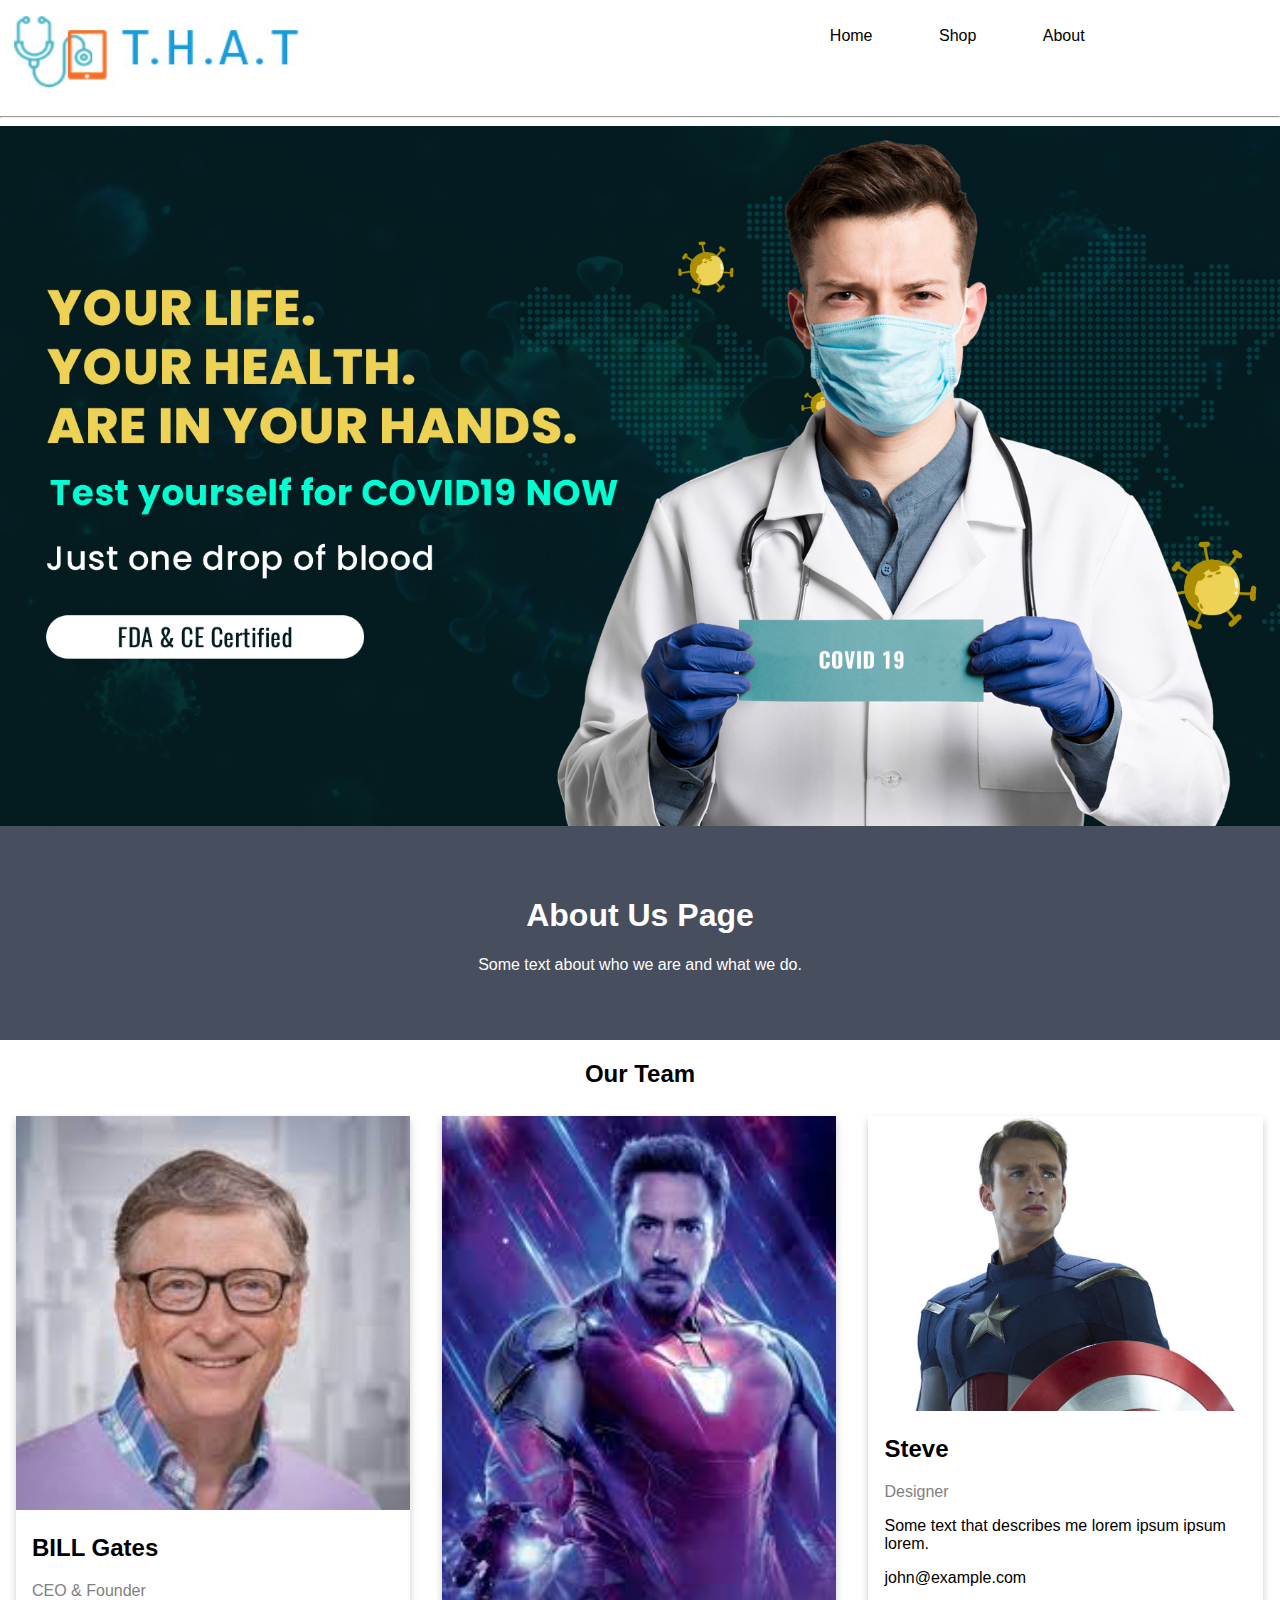
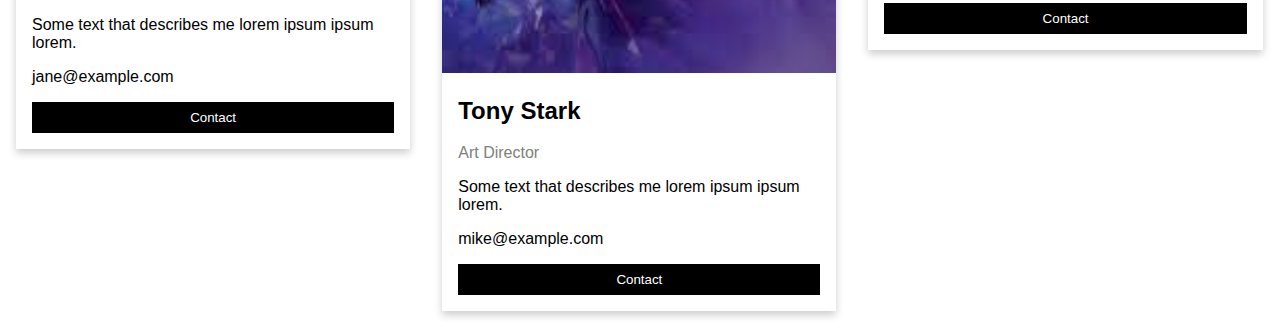
<file: about.html>
<!DOCTYPE html>
<html>
<head>
	<title>T.H.A.T-About</title>
	<link rel="stylesheet" type="text/css" href="main.css">
</head>
<body>
<div id="header">
		<div class="logo">
				<img src="Images/logo.jpg">
		</div>
	<div class="button1">
			<a href="index.html" class="btn">Home</a>
			<a href="#" class="btn">Shop</a>
			<a href="#" class="btn">About</a>
	</div>
</div>
<hr>
<div class="banner">
</div>
<!DOCTYPE html>
<html>
<head>
<meta name="viewport" content="width=device-width, initial-scale=1">
<style>
body {
  font-family: Arial, Helvetica, sans-serif;
  margin: 0;
}

html {
  box-sizing: border-box;
}

*, *:before, *:after {
  box-sizing: inherit;
}

.column {
  float: left;
  width: 33.3%;
  margin-bottom: 16px;
  padding: 0 8px;
}

.card {
  box-shadow: 0 4px 8px 0 rgba(0, 0, 0, 0.2);
  margin: 8px;
}

.about-section {
  padding: 50px;
  text-align: center;
  background-color: #474e5d;
  color: white;
}

.container {
  padding: 0 16px;
}

.container::after, .row::after {
  content: "";
  clear: both;
  display: table;
}

.title {
  color: grey;
}

.button {
  border: none;
  outline: 0;
  display: inline-block;
  padding: 8px;
  color: white;
  background-color: #000;
  text-align: center;
  cursor: pointer;
  width: 100%;
}

.button:hover {
  background-color: #555;
}

@media screen and (max-width: 650px) {
  .column {
    width: 100%;
    display: block;
  }
}
</style>
</head>
<body>

<div class="about-section">
  <h1>About Us Page</h1>
  <p>Some text about who we are and what we do.</p>
 
</div>

<h2 style="text-align:center">Our Team</h2>
<div class="row">
  <div class="column">
    <div class="card">
      <img src="Images/download.jpg" alt="Jane" style="width:100%">
      <div class="container">
        <h2>BILL Gates</h2>
        <p class="title">CEO & Founder</p>
        <p>Some text that describes me lorem ipsum ipsum lorem.</p>
        <p>jane@example.com</p>
        <p><button class="button">Contact</button></p>
      </div>
    </div>
  </div>

  <div class="column">
    <div class="card">
      <img src="Images/download1.jpg" alt="Tony" style="width:100%">
      <div class="container">
        <h2>Tony Stark</h2>
        <p class="title">Art Director</p>
        <p>Some text that describes me lorem ipsum ipsum lorem.</p>
        <p>mike@example.com</p>
        <p><button class="button">Contact</button></p>
      </div>
    </div>
  </div>
  
  <div class="column">
    <div class="card">
      <img src="Images/captainamerica.jpg" alt="Steve" style="width:100%">
      <div class="container">
        <h2>Steve</h2>
        <p class="title">Designer</p>
        <p>Some text that describes me lorem ipsum ipsum lorem.</p>
        <p>john@example.com</p>
        <p><button class="button">Contact</button></p>
      </div>
    </div>
  </div>
</div>
</body>
</html>
</file>
<file: main.css>
#header{
	background-color: white;
	color: black;
	height: 12vh;
	padding: 6px;
}
.logo img{
	border-radius: 10px;
	position: absolute;
	width: 300px;
	height: 10vh;
}
.button1{
	float: right;
	margin-top: 30px;
	transform: translate(-50%,-50%);

}
.btn{
	border: 1px solid #fff;
	border-radius: 10px;
	padding: 10px 30px;
	color:black;
	text-decoration: none;
	transition: 0.6s ease;
}
.btn:hover{
	background-color: black;
	color: white;
}
.banner{
	height: 700px;
	width: 100%;
	background-image: url(Images/01.jpg);
	background-size: cover;
}
#slider {
   margin: 0 auto;
   margin-top: 50px;
   height: 500px;
   max-height: 100%;
   width: 1000px;
   max-width: 100%;
   text-align: center;
   background-color: lightgrey;
}
#slider input[type=radio] {
   display: none;
}
#slider label {
   cursor:pointer;
   text-decoration: none;
}
#slides {
   padding: 10px;
   border: 3px solid #ccc;
   
   position: relative;
   z-index: 1;
}
#overflow {
   width: 100%;
   overflow: hidden;
}
#slide1:checked ~ #slides .inner {
   margin-left: 0;
}
#slide2:checked ~ #slides .inner {
   margin-left: -100%;
}
#slide3:checked ~ #slides .inner {
   margin-left: -200%;
}
#slide4:checked ~ #slides .inner {
   margin-left: -300%;
}
#slides .inner {
   transition: margin-left 800ms cubic-bezier(0.770, 0.000, 0.175, 1.000);
   width: 400%;
   line-height: 0;
   height: 500px;
}
#slides .slide {
   width: 25%;
   float:left;
   display: flex;
   justify-content: center;
   align-items: center;
   height: 100%;
   color: #fff;
}
#slides .slide_1 {
   background-image: url(Images/02.jpg);
   background-size: 100%;
}
#slides .slide_2 {
   background-image: url(Images/03.jpg);
   background-size: 100%;
}
#slides .slide_3 {
   background-image: url(Images/05.jpg);
   background-size: 100%;
}
#slides .slide_4 {
   background-image: url(Images/06.jpg);
   background-size: 100%;
}
#controls {
   margin: -180px 0 0 0;
   width: 100%;
   height: 50px;
   z-index: 3;
   position: relative;
}
#controls label {
   transition: opacity 0.2s ease-out;
   display: none;
   width: 50px;
   height: 50px;
   opacity: .4;
}
#controls label:hover {
   opacity: 1;
}
#slide1:checked ~ #controls label:nth-child(2),
#slide2:checked ~ #controls label:nth-child(3),
#slide3:checked ~ #controls label:nth-child(4),
#slide4:checked ~ #controls label:nth-child(1) {
   background: url(https://image.flaticon.com/icons/svg/130/130884.svg) no-repeat;
   float:right;
   margin: 0 -50px 0 0;
   display: block;
}
#slide1:checked ~ #controls label:nth-last-child(1),
#slide2:checked ~ #controls label:nth-last-child(4),
#slide3:checked ~ #controls label:nth-last-child(3),
#slide4:checked ~ #controls label:nth-last-child(2) {
   background: url(https://image.flaticon.com/icons/svg/130/130882.svg) no-repeat;
   float:left;
   margin: 0 0 0 -50px;
   display: block;
}
#bullets {
   margin: 150px 0 0;
   text-align: center;
}
#bullets label {
   display: inline-block;
   width: 10px;
   height: 10px;
   border-radius:100%;
   background: #ccc;
   margin: 0 10px;
}
#slide1:checked ~ #bullets label:nth-child(1),
#slide2:checked ~ #bullets label:nth-child(2),
#slide3:checked ~ #bullets label:nth-child(3),
#slide4:checked ~ #bullets label:nth-child(4) {
   background: #444;
}
@media screen and (max-width: 900px) {
   #slide1:checked ~ #controls label:nth-child(2),
   #slide2:checked ~ #controls label:nth-child(3),
   #slide3:checked ~ #controls label:nth-child(4),
   #slide4:checked ~ #controls label:nth-child(1),
   #slide1:checked ~ #controls label:nth-last-child(2),
   #slide2:checked ~ #controls label:nth-last-child(3),
   #slide3:checked ~ #controls label:nth-last-child(4),
   #slide4:checked ~ #controls label:nth-last-child(1) {
      margin: 0;
   }
   #slides {
      max-width: calc(100% - 140px);
      margin: 0 auto;
   }
}

#foot{
	background-color:lightgrey;
	background-size: cover;
	color: black;
	text-align: center;
	padding: 6px;
	height: 25vh;
	clear: both;
}
</file>
